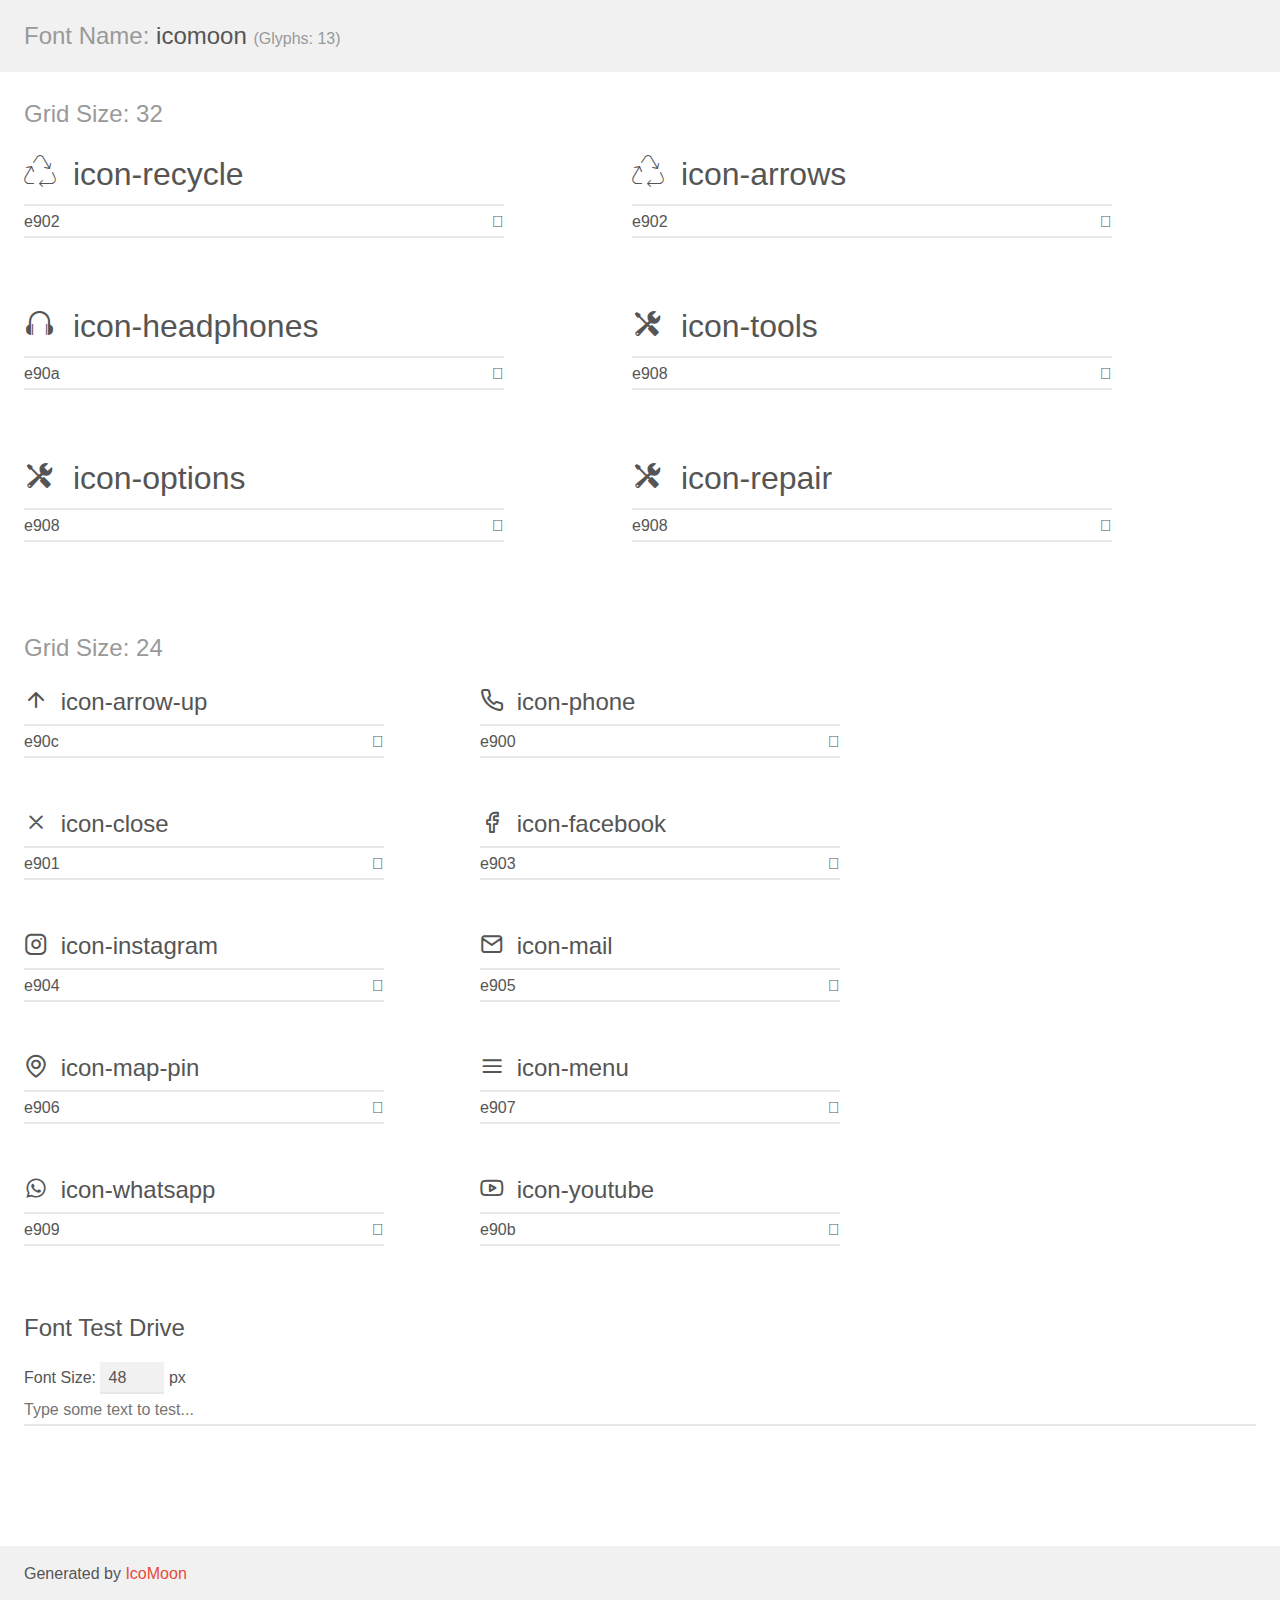
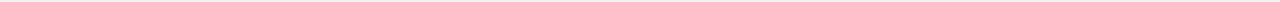
<file: assets/fonts/demo.html>
<!doctype html>
<html>
<head>
    <meta charset="utf-8">
    <title>IcoMoon Demo</title>
    <meta name="description" content="An Icon Font Generated By IcoMoon.io">
    <meta name="viewport" content="width=device-width, initial-scale=1">
    <link rel="stylesheet" href="demo-files/demo.css">
    <link rel="stylesheet" href="style.css"></head>
<body>
    <div class="bgc1 clearfix">
        <h1 class="mhmm mvm"><span class="fgc1">Font Name:</span> icomoon <small class="fgc1">(Glyphs:&nbsp;13)</small></h1>
    </div>
    <div class="clearfix mhl ptl">
        <h1 class="mvm mtn fgc1">Grid Size: 32</h1>
        <div class="glyph fs1">
            <div class="clearfix bshadow0 pbs">
                <span class="icon-recycle"></span>
                <span class="mls"> icon-recycle</span>
            </div>
            <fieldset class="fs0 size1of1 clearfix hidden-false">
                <input type="text" readonly value="e902" class="unit size1of2" />
                <input type="text" maxlength="1" readonly value="&#xe902;" class="unitRight size1of2 talign-right" />
            </fieldset>
            <div class="fs0 bshadow0 clearfix hidden-true">
                <span class="unit pvs fgc1">liga: </span>
                <input type="text" readonly value="" class="liga unitRight" />
            </div>
        </div>
        <div class="glyph fs1">
            <div class="clearfix bshadow0 pbs">
                <span class="icon-arrows"></span>
                <span class="mls"> icon-arrows</span>
            </div>
            <fieldset class="fs0 size1of1 clearfix hidden-false">
                <input type="text" readonly value="e902" class="unit size1of2" />
                <input type="text" maxlength="1" readonly value="&#xe902;" class="unitRight size1of2 talign-right" />
            </fieldset>
            <div class="fs0 bshadow0 clearfix hidden-true">
                <span class="unit pvs fgc1">liga: </span>
                <input type="text" readonly value="" class="liga unitRight" />
            </div>
        </div>
        <div class="glyph fs1">
            <div class="clearfix bshadow0 pbs">
                <span class="icon-headphones"></span>
                <span class="mls"> icon-headphones</span>
            </div>
            <fieldset class="fs0 size1of1 clearfix hidden-false">
                <input type="text" readonly value="e90a" class="unit size1of2" />
                <input type="text" maxlength="1" readonly value="&#xe90a;" class="unitRight size1of2 talign-right" />
            </fieldset>
            <div class="fs0 bshadow0 clearfix hidden-true">
                <span class="unit pvs fgc1">liga: </span>
                <input type="text" readonly value="" class="liga unitRight" />
            </div>
        </div>
        <div class="glyph fs1">
            <div class="clearfix bshadow0 pbs">
                <span class="icon-tools"></span>
                <span class="mls"> icon-tools</span>
            </div>
            <fieldset class="fs0 size1of1 clearfix hidden-false">
                <input type="text" readonly value="e908" class="unit size1of2" />
                <input type="text" maxlength="1" readonly value="&#xe908;" class="unitRight size1of2 talign-right" />
            </fieldset>
            <div class="fs0 bshadow0 clearfix hidden-true">
                <span class="unit pvs fgc1">liga: </span>
                <input type="text" readonly value="" class="liga unitRight" />
            </div>
        </div>
        <div class="glyph fs1">
            <div class="clearfix bshadow0 pbs">
                <span class="icon-options"></span>
                <span class="mls"> icon-options</span>
            </div>
            <fieldset class="fs0 size1of1 clearfix hidden-false">
                <input type="text" readonly value="e908" class="unit size1of2" />
                <input type="text" maxlength="1" readonly value="&#xe908;" class="unitRight size1of2 talign-right" />
            </fieldset>
            <div class="fs0 bshadow0 clearfix hidden-true">
                <span class="unit pvs fgc1">liga: </span>
                <input type="text" readonly value="" class="liga unitRight" />
            </div>
        </div>
        <div class="glyph fs1">
            <div class="clearfix bshadow0 pbs">
                <span class="icon-repair"></span>
                <span class="mls"> icon-repair</span>
            </div>
            <fieldset class="fs0 size1of1 clearfix hidden-false">
                <input type="text" readonly value="e908" class="unit size1of2" />
                <input type="text" maxlength="1" readonly value="&#xe908;" class="unitRight size1of2 talign-right" />
            </fieldset>
            <div class="fs0 bshadow0 clearfix hidden-true">
                <span class="unit pvs fgc1">liga: </span>
                <input type="text" readonly value="" class="liga unitRight" />
            </div>
        </div>
    </div>
    <div class="clearfix mhl ptl">
        <h1 class="mvm mtn fgc1">Grid Size: 24</h1>
        <div class="glyph fs2">
            <div class="clearfix bshadow0 pbs">
                <span class="icon-arrow-up"></span>
                <span class="mls"> icon-arrow-up</span>
            </div>
            <fieldset class="fs0 size1of1 clearfix hidden-false">
                <input type="text" readonly value="e90c" class="unit size1of2" />
                <input type="text" maxlength="1" readonly value="&#xe90c;" class="unitRight size1of2 talign-right" />
            </fieldset>
            <div class="fs0 bshadow0 clearfix hidden-true">
                <span class="unit pvs fgc1">liga: </span>
                <input type="text" readonly value="" class="liga unitRight" />
            </div>
        </div>
        <div class="glyph fs2">
            <div class="clearfix bshadow0 pbs">
                <span class="icon-phone"></span>
                <span class="mls"> icon-phone</span>
            </div>
            <fieldset class="fs0 size1of1 clearfix hidden-false">
                <input type="text" readonly value="e900" class="unit size1of2" />
                <input type="text" maxlength="1" readonly value="&#xe900;" class="unitRight size1of2 talign-right" />
            </fieldset>
            <div class="fs0 bshadow0 clearfix hidden-true">
                <span class="unit pvs fgc1">liga: </span>
                <input type="text" readonly value="" class="liga unitRight" />
            </div>
        </div>
        <div class="glyph fs2">
            <div class="clearfix bshadow0 pbs">
                <span class="icon-close"></span>
                <span class="mls"> icon-close</span>
            </div>
            <fieldset class="fs0 size1of1 clearfix hidden-false">
                <input type="text" readonly value="e901" class="unit size1of2" />
                <input type="text" maxlength="1" readonly value="&#xe901;" class="unitRight size1of2 talign-right" />
            </fieldset>
            <div class="fs0 bshadow0 clearfix hidden-true">
                <span class="unit pvs fgc1">liga: </span>
                <input type="text" readonly value="" class="liga unitRight" />
            </div>
        </div>
        <div class="glyph fs2">
            <div class="clearfix bshadow0 pbs">
                <span class="icon-facebook"></span>
                <span class="mls"> icon-facebook</span>
            </div>
            <fieldset class="fs0 size1of1 clearfix hidden-false">
                <input type="text" readonly value="e903" class="unit size1of2" />
                <input type="text" maxlength="1" readonly value="&#xe903;" class="unitRight size1of2 talign-right" />
            </fieldset>
            <div class="fs0 bshadow0 clearfix hidden-true">
                <span class="unit pvs fgc1">liga: </span>
                <input type="text" readonly value="" class="liga unitRight" />
            </div>
        </div>
        <div class="glyph fs2">
            <div class="clearfix bshadow0 pbs">
                <span class="icon-instagram"></span>
                <span class="mls"> icon-instagram</span>
            </div>
            <fieldset class="fs0 size1of1 clearfix hidden-false">
                <input type="text" readonly value="e904" class="unit size1of2" />
                <input type="text" maxlength="1" readonly value="&#xe904;" class="unitRight size1of2 talign-right" />
            </fieldset>
            <div class="fs0 bshadow0 clearfix hidden-true">
                <span class="unit pvs fgc1">liga: </span>
                <input type="text" readonly value="" class="liga unitRight" />
            </div>
        </div>
        <div class="glyph fs2">
            <div class="clearfix bshadow0 pbs">
                <span class="icon-mail"></span>
                <span class="mls"> icon-mail</span>
            </div>
            <fieldset class="fs0 size1of1 clearfix hidden-false">
                <input type="text" readonly value="e905" class="unit size1of2" />
                <input type="text" maxlength="1" readonly value="&#xe905;" class="unitRight size1of2 talign-right" />
            </fieldset>
            <div class="fs0 bshadow0 clearfix hidden-true">
                <span class="unit pvs fgc1">liga: </span>
                <input type="text" readonly value="" class="liga unitRight" />
            </div>
        </div>
        <div class="glyph fs2">
            <div class="clearfix bshadow0 pbs">
                <span class="icon-map-pin"></span>
                <span class="mls"> icon-map-pin</span>
            </div>
            <fieldset class="fs0 size1of1 clearfix hidden-false">
                <input type="text" readonly value="e906" class="unit size1of2" />
                <input type="text" maxlength="1" readonly value="&#xe906;" class="unitRight size1of2 talign-right" />
            </fieldset>
            <div class="fs0 bshadow0 clearfix hidden-true">
                <span class="unit pvs fgc1">liga: </span>
                <input type="text" readonly value="" class="liga unitRight" />
            </div>
        </div>
        <div class="glyph fs2">
            <div class="clearfix bshadow0 pbs">
                <span class="icon-menu"></span>
                <span class="mls"> icon-menu</span>
            </div>
            <fieldset class="fs0 size1of1 clearfix hidden-false">
                <input type="text" readonly value="e907" class="unit size1of2" />
                <input type="text" maxlength="1" readonly value="&#xe907;" class="unitRight size1of2 talign-right" />
            </fieldset>
            <div class="fs0 bshadow0 clearfix hidden-true">
                <span class="unit pvs fgc1">liga: </span>
                <input type="text" readonly value="" class="liga unitRight" />
            </div>
        </div>
        <div class="glyph fs2">
            <div class="clearfix bshadow0 pbs">
                <span class="icon-whatsapp"></span>
                <span class="mls"> icon-whatsapp</span>
            </div>
            <fieldset class="fs0 size1of1 clearfix hidden-false">
                <input type="text" readonly value="e909" class="unit size1of2" />
                <input type="text" maxlength="1" readonly value="&#xe909;" class="unitRight size1of2 talign-right" />
            </fieldset>
            <div class="fs0 bshadow0 clearfix hidden-true">
                <span class="unit pvs fgc1">liga: </span>
                <input type="text" readonly value="" class="liga unitRight" />
            </div>
        </div>
        <div class="glyph fs2">
            <div class="clearfix bshadow0 pbs">
                <span class="icon-youtube"></span>
                <span class="mls"> icon-youtube</span>
            </div>
            <fieldset class="fs0 size1of1 clearfix hidden-false">
                <input type="text" readonly value="e90b" class="unit size1of2" />
                <input type="text" maxlength="1" readonly value="&#xe90b;" class="unitRight size1of2 talign-right" />
            </fieldset>
            <div class="fs0 bshadow0 clearfix hidden-true">
                <span class="unit pvs fgc1">liga: </span>
                <input type="text" readonly value="" class="liga unitRight" />
            </div>
        </div>
    </div>

    <!--[if gt IE 8]><!-->
    <div class="mhl clearfix mbl">
        <h1>Font Test Drive</h1>
        <label>
            Font Size: <input id="fontSize" type="number" class="textbox0 mbm"
            min="8" value="48" />
            px
        </label>
        <input id="testText" type="text" class="phl size1of1 mvl"
        placeholder="Type some text to test..." value=""/>
        <div id="testDrive" class="icon-" style="font-family: icomoon">&nbsp;
        </div>
    </div>
    <!--<![endif]-->
    <div class="bgc1 clearfix">
        <p class="mhl">Generated by <a href="https://icomoon.io/app">IcoMoon</a></p>
    </div>

    <script src="demo-files/demo.js"></script>
</body>
</html>
</file>
<file: assets/fonts/demo-files/demo.css>
body {
  padding: 0;
  margin: 0;
  font-family: sans-serif;
  font-size: 1em;
  line-height: 1.5;
  color: #555;
  background: #fff;
}
h1 {
  font-size: 1.5em;
  font-weight: normal;
}
small {
  font-size: .66666667em;
}
a {
  color: #e74c3c;
  text-decoration: none;
}
a:hover, a:focus {
  box-shadow: 0 1px #e74c3c;
}
.bshadow0, input {
  box-shadow: inset 0 -2px #e7e7e7;
}
input:hover {
  box-shadow: inset 0 -2px #ccc;
}
input, fieldset {
  font-family: sans-serif;
  font-size: 1em;
  margin: 0;
  padding: 0;
  border: 0;
}
input {
  color: inherit;
  line-height: 1.5;
  height: 1.5em;
  padding: .25em 0;
}
input:focus {
  outline: none;
  box-shadow: inset 0 -2px #449fdb;
}
.glyph {
  font-size: 16px;
  width: 15em;
  padding-bottom: 1em;
  margin-right: 4em;
  margin-bottom: 1em;
  float: left;
  overflow: hidden;
}
.liga {
  width: 80%;
  width: calc(100% - 2.5em);
}
.talign-right {
  text-align: right;
}
.talign-center {
  text-align: center;
}
.bgc1 {
  background: #f1f1f1;
}
.fgc1 {
  color: #999;
}
.fgc0 {
  color: #000;
}
p {
  margin-top: 1em;
  margin-bottom: 1em;
}
.mvm {
  margin-top: .75em;
  margin-bottom: .75em;
}
.mtn {
  margin-top: 0;
}
.mtl, .mal {
  margin-top: 1.5em;
}
.mbl, .mal {
  margin-bottom: 1.5em;
}
.mal, .mhl {
  margin-left: 1.5em;
  margin-right: 1.5em;
}
.mhmm {
  margin-left: 1em;
  margin-right: 1em;
}
.mls {
  margin-left: .25em;
}
.ptl {
  padding-top: 1.5em;
}
.pbs, .pvs {
  padding-bottom: .25em;
}
.pvs, .pts {
  padding-top: .25em;
}
.unit {
  float: left;
}
.unitRight {
  float: right;
}
.size1of2 {
  width: 50%;
}
.size1of1 {
  width: 100%;
}
.clearfix:before, .clearfix:after {
  content: " ";
  display: table;
}
.clearfix:after {
  clear: both;
}
.hidden-true {
  display: none;
}
.textbox0 {
  width: 3em;
  background: #f1f1f1;
  padding: .25em .5em;
  line-height: 1.5;
  height: 1.5em;
}
#testDrive {
  display: block;
  padding-top: 24px;
  line-height: 1.5;
}
.fs0 {
  font-size: 16px;
}
.fs1 {
  font-size: 32px;
}
.fs2 {
  font-size: 24px;
}
</file>
<file: assets/fonts/style.css>
@font-face {
  font-family: 'icomoon';
  src:  url('fonts/icomoon.eot?lj6cf3');
  src:  url('fonts/icomoon.eot?lj6cf3#iefix') format('embedded-opentype'),
    url('fonts/icomoon.ttf?lj6cf3') format('truetype'),
    url('fonts/icomoon.woff?lj6cf3') format('woff'),
    url('fonts/icomoon.svg?lj6cf3#icomoon') format('svg');
  font-weight: normal;
  font-style: normal;
  font-display: block;
}

[class^="icon-"], [class*=" icon-"] {
  /* use !important to prevent issues with browser extensions that change fonts */
  font-family: 'icomoon' !important;
  speak: never;
  font-style: normal;
  font-weight: normal;
  font-variant: normal;
  text-transform: none;
  line-height: 1;

  /* Better Font Rendering =========== */
  -webkit-font-smoothing: antialiased;
  -moz-osx-font-smoothing: grayscale;
}

.icon-recycle:before {
  content: "\e902";
}
.icon-arrows:before {
  content: "\e902";
}
.icon-headphones:before {
  content: "\e90a";
}
.icon-tools:before {
  content: "\e908";
}
.icon-options:before {
  content: "\e908";
}
.icon-repair:before {
  content: "\e908";
}
.icon-arrow-up:before {
  content: "\e90c";
}
.icon-phone:before {
  content: "\e900";
}
.icon-close:before {
  content: "\e901";
}
.icon-facebook:before {
  content: "\e903";
}
.icon-instagram:before {
  content: "\e904";
}
.icon-mail:before {
  content: "\e905";
}
.icon-map-pin:before {
  content: "\e906";
}
.icon-menu:before {
  content: "\e907";
}
.icon-whatsapp:before {
  content: "\e909";
}
.icon-youtube:before {
  content: "\e90b";
}
</file>
